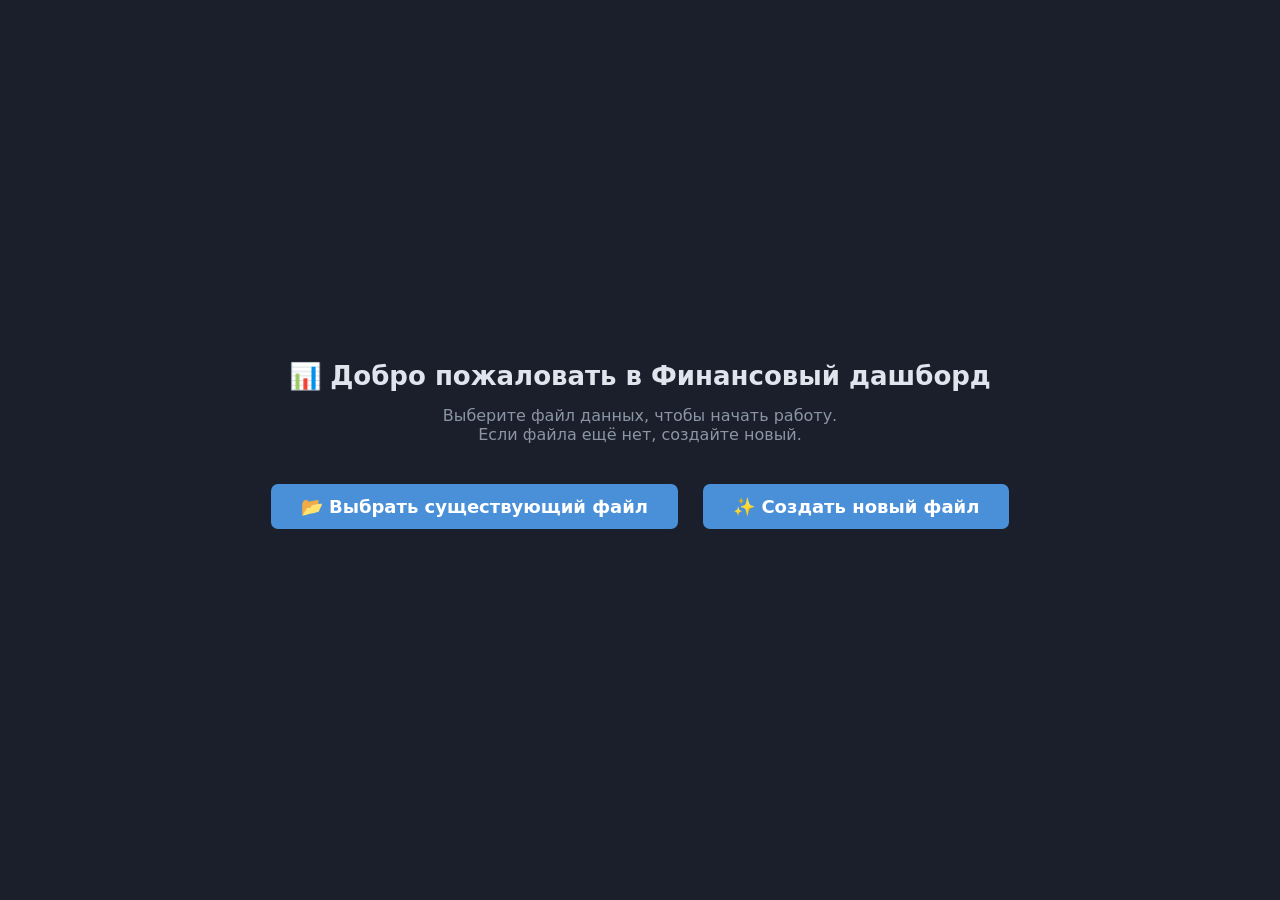
<file: index.html>
<!DOCTYPE html>
<html lang="ru">
<head>
    <meta charset="UTF-8">
    <meta name="viewport" content="width=device-width, initial-scale=1.0">
    <title>Витаутас — Финансовый дашборд v2</title>
    <link rel="stylesheet" href="styles.css">
</head>
<body>
    <div id="welcome-screen">
        <h2>📊 Добро пожаловать в Финансовый дашборд</h2>
        <p id="welcome-message">Выберите файл данных, чтобы начать работу.<br>Если вы уже работали с файлом, нажмите «Подключить сохранённый файл».</p>
        <div id="welcome-buttons">
            <button id="reconnect-btn" style="display: none;">🔗 Подключить сохранённый файл</button>
            <button id="pick-file-btn">📂 Выбрать существующий файл</button>
            <button id="create-file-btn">✨ Создать новый файл</button>
        </div>
    </div>

    <div id="app-container" style="display: none;">
        <div class="container">
            <h1>📊 Финансовый дашборд</h1>
            <p class="subtitle">Витаутас · Данные хранятся в выбранном файле</p>

            <div class="tabs">
                <button class="tab-btn active" onclick="switchTab('salary')">💵 Зарплата</button>
                <button class="tab-btn" onclick="switchTab('sidejobs')">🔧 Подработки</button>
                <button class="tab-btn" onclick="switchTab('debts')">💳 Долги</button>
                <button class="tab-btn" onclick="switchTab('plan')">📅 План трат</button>
                <button class="tab-btn" onclick="switchTab('savings')">🏦 Накопления</button>
                <button class="tab-btn" onclick="switchTab('summary')">📊 Сводная</button>
            </div>

            <div id="tab-salary" class="tab-content active"></div>
            <div id="tab-sidejobs" class="tab-content"></div>
            <div id="tab-debts" class="tab-content"></div>
            <div id="tab-plan" class="tab-content"></div>
            <div id="tab-savings" class="tab-content"></div>
            <div id="tab-summary" class="tab-content"></div>
        </div>
    </div>

    <div class="modal-overlay" id="modal-overlay">
        <div class="modal" id="modal">
            <h2 id="modal-title">Редактирование</h2>
            <div id="modal-fields"></div>
            <div class="modal-actions">
                <button class="danger" id="modal-delete-btn" style="display:none;">🗑️ Удалить</button>
                <button class="secondary" onclick="closeModal()">Отмена</button>
                <button onclick="saveModal()">Сохранить</button>
            </div>
        </div>
    </div>

    <script src="js/app.js"></script>
    <script src="js/salary.js"></script>
    <script src="js/sidejobs.js"></script>
    <script src="js/debts.js"></script>
    <script src="js/plan.js"></script>
    <script src="js/savings.js"></script>
    <script src="js/summary.js"></script>
</body>
</html>
</file>
<file: styles.css>
:root {
    --bg: #1a1f2b;
    --card-bg: #212836;
    --text: #e0e4ec;
    --text-secondary: #8b95a5;
    --accent: #4a90d9;
    --green: #2ecc71;
    --red: #e74c3c;
    --border: #2a3140;
    --input-bg: #1a1f2b;
}
* { margin: 0; padding: 0; box-sizing: border-box; }
body { background: var(--bg); color: var(--text); font-family: 'Segoe UI', system-ui, sans-serif; padding: 30px 20px; }
.container { max-width: 1200px; margin: 0 auto; }
h1 { font-size: 28px; margin-bottom: 5px; }
.subtitle { color: var(--text-secondary); font-size: 14px; margin-bottom: 20px; }

/* Приветственный экран */
#welcome-screen {
    position: fixed; top: 0; left: 0; width: 100%; height: 100%;
    background: var(--bg); display: flex; flex-direction: column; align-items: center;
    justify-content: center; z-index: 9999; text-align: center; padding: 20px;
}
#welcome-screen h2 { font-size: 26px; margin-bottom: 15px; }
#welcome-screen p { color: var(--text-secondary); margin-bottom: 30px; max-width: 400px; }
#welcome-screen button { padding: 12px 30px; font-size: 18px; margin: 10px; }

/* Табы */
.tabs { display: flex; gap: 5px; margin-bottom: 25px; flex-wrap: wrap; }
.tab-btn {
    padding: 10px 20px; background: var(--card-bg); border: 1px solid var(--border);
    color: var(--text-secondary); border-radius: 10px 10px 0 0; cursor: pointer; font-weight: 600; transition: all 0.2s;
}
.tab-btn.active { background: var(--accent); color: #fff; border-color: var(--accent); }
.tab-content { display: none; }
.tab-content.active { display: block; }

/* Карточки */
.card { background: var(--card-bg); border: 1px solid var(--border); border-radius: 14px; padding: 20px; margin-bottom: 18px; }
.card-header { display: flex; justify-content: space-between; align-items: center; margin-bottom: 12px; }
.card-title { font-size: 18px; font-weight: 600; }
.row { display: flex; gap: 15px; flex-wrap: wrap; align-items: center; }
.field { display: flex; align-items: center; gap: 8px; }
.field label { color: var(--text-secondary); font-size: 14px; }

/* Поля ввода */
input, select {
    background: var(--input-bg); border: 1px solid var(--border); color: var(--text);
    padding: 7px 10px; border-radius: 7px; font-family: inherit; font-size: 16px; font-weight: 600; width: 130px;
}
input:focus, select:focus { outline: none; border-color: var(--accent); }

/* Кнопки */
button {
    background: var(--accent); color: white; border: none; padding: 8px 16px; border-radius: 7px;
    cursor: pointer; font-weight: 600; transition: background 0.2s; font-family: inherit;
}
button:hover { background: #357abd; }
button.secondary { background: transparent; border: 1px solid var(--border); color: var(--text-secondary); }
button.secondary:hover { background: var(--border); }
button.danger { background: transparent; border: 1px solid var(--red); color: var(--red); }
button.danger:hover { background: var(--red); color: #fff; }
button.success { background: transparent; border: 1px solid var(--green); color: var(--green); }
button.success:hover { background: var(--green); color: #fff; }

/* Прогресс-бары */
.progress { height: 8px; background: var(--border); border-radius: 4px; overflow: hidden; margin: 10px 0; }
.progress-fill { height: 100%; border-radius: 4px; transition: width 0.5s; }
.progress-fill.blue { background: var(--accent); }
.progress-fill.green { background: var(--green); }

/* Логи */
.log { max-height: 180px; overflow-y: auto; margin-top: 10px; font-size: 13px; }
.log-entry { display: flex; justify-content: space-between; padding: 5px 0; border-bottom: 1px solid var(--border); }
.log-entry:last-child { border: none; }

/* Формы */
.add-form { margin-top: 10px; padding: 12px; background: var(--input-bg); border-radius: 10px; }
.add-form input, .add-form select { width: auto; margin-right: 10px; }
.delete-btn { background: none; border: none; color: var(--red); cursor: pointer; font-size: 18px; }
.filter-bar { display: flex; gap: 10px; margin-bottom: 18px; }

/* Заголовки записей */
.records-header {
    display: flex; gap: 10px; padding: 8px 12px; color: var(--text-secondary); font-weight: 500; font-size: 14px;
    border-bottom: 1px solid var(--border); margin-bottom: 6px;
}
.records-header span { flex: 1; }
.records-header span:last-child { text-align: right; }

/* Строки-записи */
.record-row {
    display: flex; align-items: center; gap: 10px;
    border: 1px solid var(--border); border-radius: 8px; margin-bottom: 6px;
    background: var(--input-bg); cursor: pointer; transition: border-color 0.2s; padding: 12px;
}
.record-row:hover { border-color: var(--accent); }
.record-row span { flex: 1; font-size: 14px; }
.record-row span:last-child { text-align: right; font-weight: 600; }
.record-row .under { color: var(--green); }
.record-row .over { color: var(--red); }

/* Модальное окно */
.modal-overlay {
    position: fixed; top: 0; left: 0; width: 100%; height: 100%;
    background: rgba(0,0,0,0.7); display: flex; align-items: center; justify-content: center;
    z-index: 10000; opacity: 0; pointer-events: none; transition: opacity 0.3s;
}
.modal-overlay.active { opacity: 1; pointer-events: auto; }
.modal {
    background: var(--card-bg); border: 1px solid var(--border); border-radius: 16px;
    padding: 24px; width: 400px; max-width: 90%; box-shadow: 0 8px 30px rgba(0,0,0,0.5);
}
.modal h2 { margin-bottom: 20px; }
.modal .field { margin-bottom: 15px; display: flex; flex-direction: column; }
.modal .field label { margin-bottom: 5px; }
.modal .field input, .modal .field select { width: 100%; }
.modal-actions { display: flex; gap: 10px; justify-content: flex-end; margin-top: 20px; }
.modal-actions button { min-width: 90px; }

/* Плитки годов */
.year-grid { display: grid; grid-template-columns: repeat(5, 1fr); gap: 16px; margin-bottom: 24px; }
.year-tile {
    aspect-ratio: 1 / 1; background: var(--card-bg); border: 1px solid var(--border); border-radius: 12px;
    display: flex; align-items: center; justify-content: center; cursor: pointer; font-size: 24px; font-weight: 600;
    transition: border-color 0.2s; text-align: center; position: relative;
}
.year-tile:hover { border-color: var(--accent); }
.year-tile.active { border-color: var(--accent); background: #1e2b3c; }
.year-tile.add-year { border-style: dashed; color: var(--text-secondary); font-size: 32px; }
.year-tile.add-year:hover { border-color: var(--green); color: var(--green); }

/* Панель месяцев */
.month-panel { margin-bottom: 20px; }
.month-grid { display: grid; grid-template-columns: repeat(auto-fill, minmax(80px, 1fr)); gap: 10px; margin: 10px 0; }
.month-tile {
    background: var(--card-bg); border: 1px solid var(--border); border-radius: 10px; padding: 10px;
    text-align: center; cursor: pointer; transition: border-color 0.2s;
}
.month-tile:hover { border-color: var(--accent); }
.month-tile.has-data { background: #1e2b3c; }
.month-tile.active { border-color: var(--accent); background: #1e2b3c; }
.add-month-row { display: flex; gap: 10px; align-items: center; margin-top: 10px; }

/* Сводка */
.summary-cards { display: grid; grid-template-columns: repeat(auto-fit, minmax(160px, 1fr)); gap: 16px; margin-bottom: 24px; }
.summary-item {
    background: var(--card-bg); border: 1px solid var(--border); border-radius: 12px; padding: 16px; text-align: center;
}
.summary-item .icon { font-size: 24px; margin-bottom: 6px; }
.summary-item .label { color: var(--text-secondary); font-size: 13px; margin-bottom: 4px; }
.summary-item .value { font-size: 22px; font-weight: 700; }
.accent-green { color: var(--green); } .accent-blue { color: var(--accent); }
.accent-orange { color: #f39c12; } .accent-cyan { color: #2eccb0; }

/* Графики */
.chart-container { display: grid; grid-template-columns: 1fr 1fr; gap: 24px; margin-top: 16px; }
@media (max-width: 600px) { .chart-container { grid-template-columns: 1fr; } }
.chart-bar { height: 14px; background: var(--border); border-radius: 7px; overflow: hidden; margin: 4px 0; }
.chart-fill { height: 100%; border-radius: 7px; }
.over { color: var(--red); } .under { color: var(--green); }

.income-chart-block { margin-bottom: 20px; }
.income-chart-block .block-header { display: flex; justify-content: space-between; align-items: center; cursor: pointer; padding: 8px 0; }
.income-chart-block .block-header h3 { font-size: 18px; color: var(--text); }
.income-chart-block .block-content { margin-top: 10px; }
.income-chart-block svg { width: 100%; height: auto; background: var(--card-bg); border-radius: 10px; }
.point-circle { cursor: pointer; }
.tooltip {
    position: absolute; background: #333; color: #fff; padding: 4px 8px; border-radius: 6px;
    font-size: 12px; pointer-events: none; opacity: 0; transition: opacity 0.2s; z-index: 1000;
}
/* Карточки периодов в сводной */
.period-card {
    transition: border-color 0.2s;
}
.active-period {
    border-color: var(--green);
}
.future-period {
    border-color: var(--accent);
}
.past-period {
    opacity: 0.7;
}
.progress-bar-container {
    margin-top: 16px;
}
.progress-labels {
    display: flex;
    justify-content: space-between;
    font-size: 12px;
    color: var(--text-secondary);
    margin-top: 4px;
}
</file>
